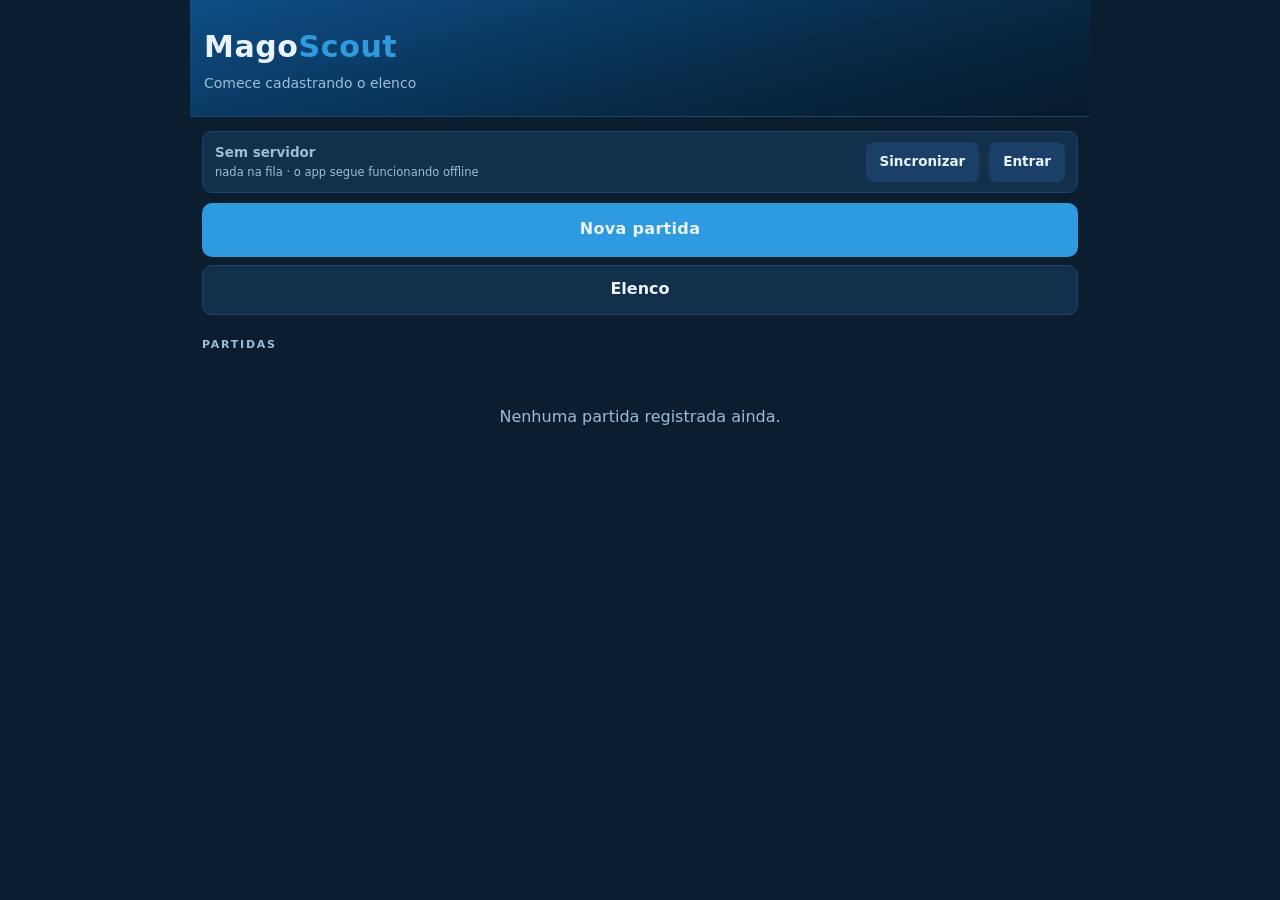
<file: app/index.html>
<!doctype html>
<html lang="pt-BR">
<head>
<meta charset="utf-8">
<meta name="viewport" content="width=device-width, initial-scale=1, viewport-fit=cover">
<meta name="theme-color" content="#061A2B">
<title>MagoScout</title>
<link rel="stylesheet" href="css/magoscout.css">
<style>
  .capa {
    background: linear-gradient(165deg, #0E4E86 0%, #072A47 62%, #061A2B 100%);
    padding: 26px 14px 22px;
    border-bottom: 1px solid var(--linha);
  }
  .capa h1 {
    margin: 0;
    font-size: 30px;
    font-weight: 800;
    letter-spacing: .02em;
  }
  .capa h1 span { color: var(--azul); }
  .capa p { margin: 6px 0 0; color: var(--ink-fraco); font-size: 14px; }
  .continuar {
    display: block;
    text-decoration: none;
    background: var(--certo);
    color: #04241A;
    border-radius: 12px;
    padding: 16px;
    margin-bottom: 10px;
  }
  .continuar strong { display: block; font-size: 17px; }
  .continuar span { font-size: 13px; opacity: .8; }
  a.bloco { text-decoration: none; color: inherit; display: block; }
  .barra-sync {
    display: flex;
    align-items: center;
    gap: 10px;
    background: var(--card);
    border: 1px solid var(--linha);
    border-radius: 10px;
    padding: 10px 12px;
    margin-bottom: 10px;
  }
  .barra-sync .corpo { flex: 1; min-width: 0; }
  .barra-sync .estado { display: block; font-size: 13.5px; font-weight: 700; }
  .barra-sync .detalhe { display: block; font-size: 11.5px; color: var(--ink-fraco); margin-top: 2px; }
  .barra-sync .ponto { color: var(--certo); }
  .barra-sync .ponto.espera { color: var(--ouro); }
  .barra-sync .ponto.longe { color: var(--ink-fraco); }
  .bt-mini {
    flex: none;
    min-height: 40px;
    padding: 0 14px;
    border-radius: 8px;
    background: var(--card-alto);
    font-weight: 700;
    font-size: 13.5px;
    text-decoration: none;
    color: inherit;
    display: grid;
    place-items: center;
  }
  .bt-mini:disabled { opacity: .5; }
  .linha-link { display: flex; gap: 6px; }
  .linha-link input {
    flex: 1;
    min-width: 0;
    min-height: 44px;
    background: var(--card);
    border: 1px solid var(--linha);
    border-radius: 8px;
    color: var(--ink-fraco);
    font: inherit;
    font-size: 12.5px;
    padding: 8px 10px;
  }
</style>
</head>
<body>

<header class="capa">
  <h1>Mago<span>Scout</span></h1>
  <p id="assinatura">Scout de futsal</p>
</header>

<main class="conteudo">
  <div id="ativa"></div>

  <div class="barra-sync">
    <div class="corpo">
      <span class="estado" id="sync-estado">Só neste aparelho</span>
      <span class="detalhe" id="sync-detalhe">verificando o servidor</span>
    </div>
    <button type="button" class="bt-mini" id="sync-agora" hidden>Sincronizar</button>
    <a class="bt-mini" href="login.html" id="sync-entrar" hidden>Entrar</a>
  </div>

  <a class="bt-principal bloco" href="partida.html" style="display:grid;place-items:center">Nova partida</a>
  <a class="bt-secundario bloco" href="elenco.html" style="display:grid;place-items:center">Elenco</a>

  <p class="secao-titulo">Partidas</p>
  <div class="lista" id="historico"></div>

  <section class="ia" id="secao-ia" hidden>
    <p class="secao-titulo">A temporada</p>
    <div class="segmentos" id="ia-modos" role="group" aria-label="O que a IA vai ler"></div>
    <div class="ia-texto" id="ia-texto"></div>
    <p class="ia-estado" id="ia-estado"></p>
    <button type="button" class="bt-secundario" id="bt-ia">Ler com IA</button>
  </section>

  <div id="area-publica" hidden>
    <p class="secao-titulo">Link dos jogadores</p>
    <div class="linha-link">
      <input type="text" id="link-publico" readonly aria-label="Link público somente leitura">
      <button type="button" class="bt-mini" id="copiar-link">Copiar</button>
    </div>
    <p class="dica" style="margin-top:8px">Somente leitura, sem senha. Quem tem o link
      vê as estatísticas e o ranking, e mais nada. A página não entra em buscador.</p>
  </div>
</main>

<script src="js/db.js"></script>
<script src="js/dados.js"></script>
<script src="js/api.js"></script>
<script src="js/sync.js"></script>
<script src="js/tipos.js"></script>
<script src="js/estatisticas.js"></script>
<script src="js/ia.js"></script>
<script src="js/inicio.js"></script>
</body>
</html>
</file>
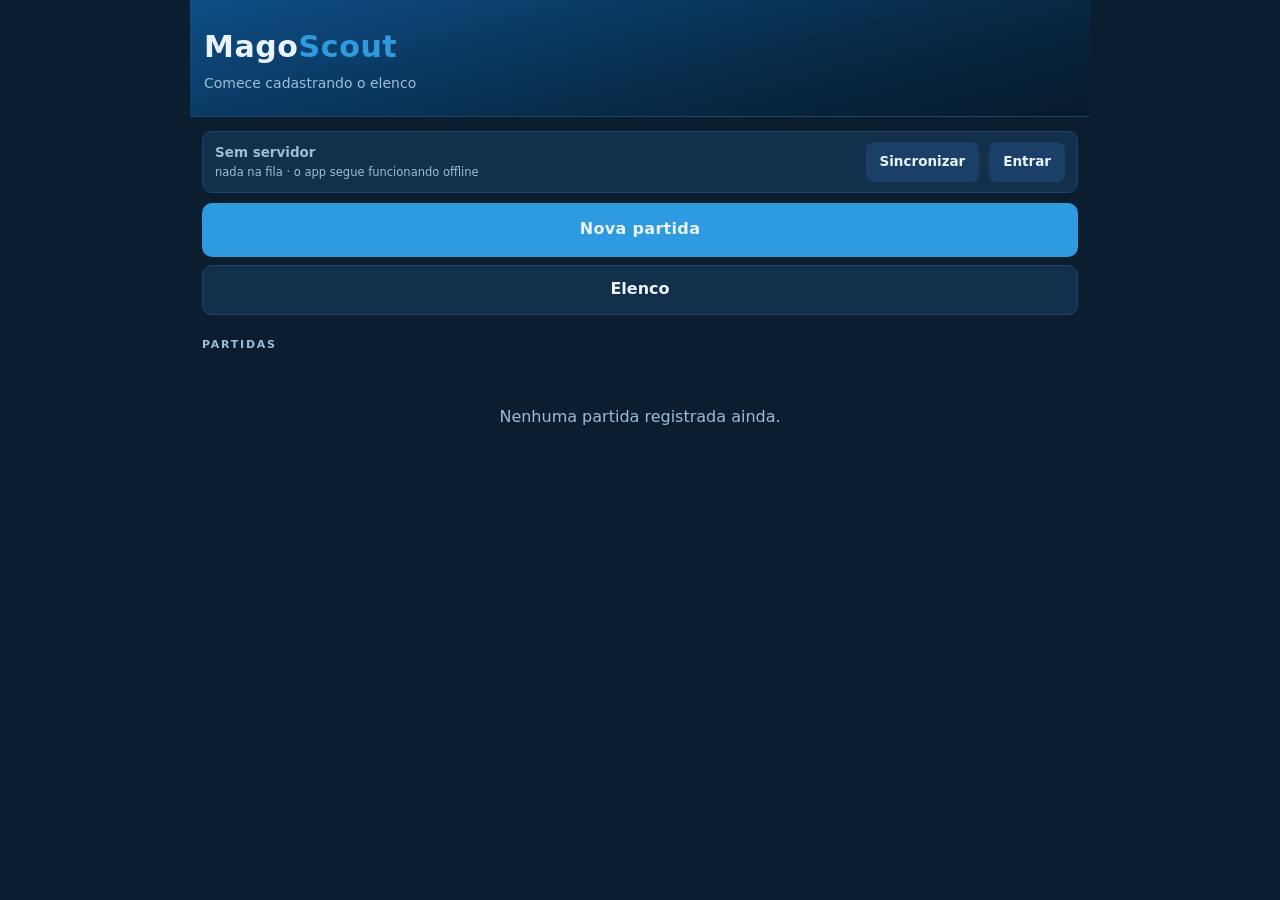
<file: app/analise.html>
<!doctype html>
<html lang="pt-BR">
<head>
<meta charset="utf-8">
<meta name="viewport" content="width=device-width, initial-scale=1, viewport-fit=cover">
<meta name="theme-color" content="#061A2B">
<title>Análise da partida · MagoScout</title>
<link rel="stylesheet" href="css/magoscout.css">
</head>
<body>

<header class="barra">
  <a class="bt-voltar" href="index.html" aria-label="Voltar" style="display:grid;place-items:center;text-decoration:none">←</a>
  <h1 id="titulo">Partida<small id="subtitulo">carregando</small></h1>
</header>

<main class="conteudo">

  <div class="cartao-placar">
    <div>
      <span class="numero" id="gols-pro">0</span>
      <small>nós</small>
    </div>
    <span class="tracinho">×</span>
    <div>
      <span class="numero" id="gols-contra">0</span>
      <small>eles</small>
    </div>
    <p class="resumo" id="resumo-jogo"></p>
  </div>

  <p class="secao-titulo">1º contra 2º tempo</p>
  <div class="comparativo" id="comparativo"></div>
  <div class="moldura-grafico" id="moldura-periodos">
    <canvas id="g-periodos" role="img"
      aria-label="Aproveitamento de finalização, passe e drible no 1º e no 2º tempo"></canvas>
  </div>

  <p class="secao-titulo">Jogadores</p>
  <div class="segmentos" id="filtro" role="group" aria-label="Recorte de período"></div>
  <div class="tiles" id="tiles"></div>

  <div class="campo">
    <label for="metrica">Comparar por</label>
    <select id="metrica"></select>
  </div>
  <div class="moldura-grafico" id="moldura-jogadores">
    <canvas id="g-jogadores" role="img" aria-label="Comparação dos jogadores com a média do time"></canvas>
  </div>

  <div class="lista" id="jogadores"></div>

  <section class="ia" id="secao-ia" hidden>
    <p class="secao-titulo">Leitura do jogo</p>
    <div class="ia-texto" id="ia-texto"></div>
    <p class="ia-estado" id="ia-estado"></p>
    <button type="button" class="bt-secundario" id="bt-ia">Analisar com IA</button>
  </section>

  <button type="button" class="bt-principal" id="bt-relatorio">Gerar imagem do jogo</button>
  <p class="dica" id="rodape-nota"></p>

</main>

<div class="painel" id="painel" hidden>
  <div class="folha">
    <header>
      <h2 id="painel-titulo">Jogador<small id="painel-sub"></small></h2>
      <button type="button" class="bt-fechar" id="fechar-painel" aria-label="Fechar">✕</button>
    </header>
    <div id="painel-corpo"></div>
  </div>
</div>

<script src="js/db.js"></script>
<script src="js/dados.js"></script>
<script src="js/tipos.js"></script>
<script src="js/estatisticas.js"></script>
<script src="js/grafico.js"></script>
<script src="js/relatorio.js"></script>
<script src="js/api.js"></script>
<script src="js/ia.js"></script>
<script src="js/analise.js"></script>
</body>
</html>
</content>
</file>
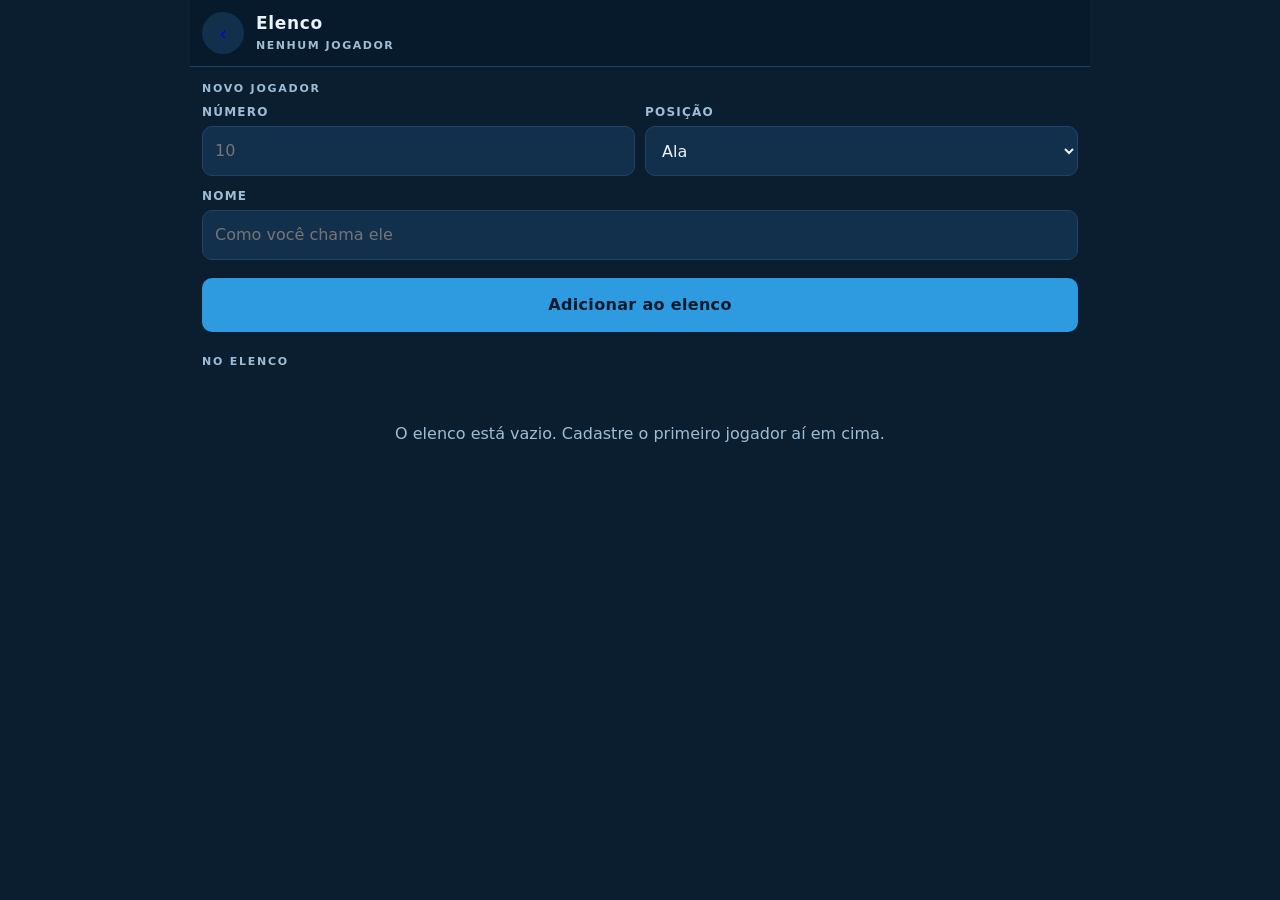
<file: app/elenco.html>
<!doctype html>
<html lang="pt-BR">
<head>
<meta charset="utf-8">
<meta name="viewport" content="width=device-width, initial-scale=1, viewport-fit=cover">
<meta name="theme-color" content="#061A2B">
<title>MagoScout: elenco</title>
<link rel="stylesheet" href="css/magoscout.css">
</head>
<body>

<header class="barra">
  <a class="bt-voltar" href="index.html" aria-label="Voltar" style="display:grid;place-items:center;text-decoration:none">‹</a>
  <h1>Elenco<small id="contagem">nenhum jogador</small></h1>
</header>

<main class="conteudo">
  <form id="form" autocomplete="off">
    <p class="secao-titulo" id="titulo-form">Novo jogador</p>

    <div class="dupla">
      <div class="campo">
        <label for="numero">Número</label>
        <input type="number" id="numero" inputmode="numeric" min="1" max="99" placeholder="10">
      </div>
      <div class="campo">
        <label for="posicao">Posição</label>
        <select id="posicao" required>
          <option value="goleiro">Goleiro</option>
          <option value="fixo">Fixo</option>
          <option value="ala" selected>Ala</option>
          <option value="pivo">Pivô</option>
        </select>
      </div>
    </div>

    <div class="campo">
      <label for="nome">Nome</label>
      <input type="text" id="nome" required maxlength="80" placeholder="Como você chama ele">
    </div>

    <button type="submit" class="bt-principal" id="salvar">Adicionar ao elenco</button>
    <button type="button" class="bt-secundario" id="cancelar" hidden>Cancelar edição</button>
  </form>

  <p class="secao-titulo">No elenco</p>
  <div class="lista" id="lista"></div>
</main>

<div class="aviso" id="aviso" role="status" aria-live="polite">
  <span id="aviso-texto"></span>
  <button type="button" id="aviso-desfazer" hidden>desfazer</button>
</div>

<script src="js/db.js"></script>
<script src="js/dados.js"></script>
<script src="js/elenco.js"></script>
</body>
</html>
</file>
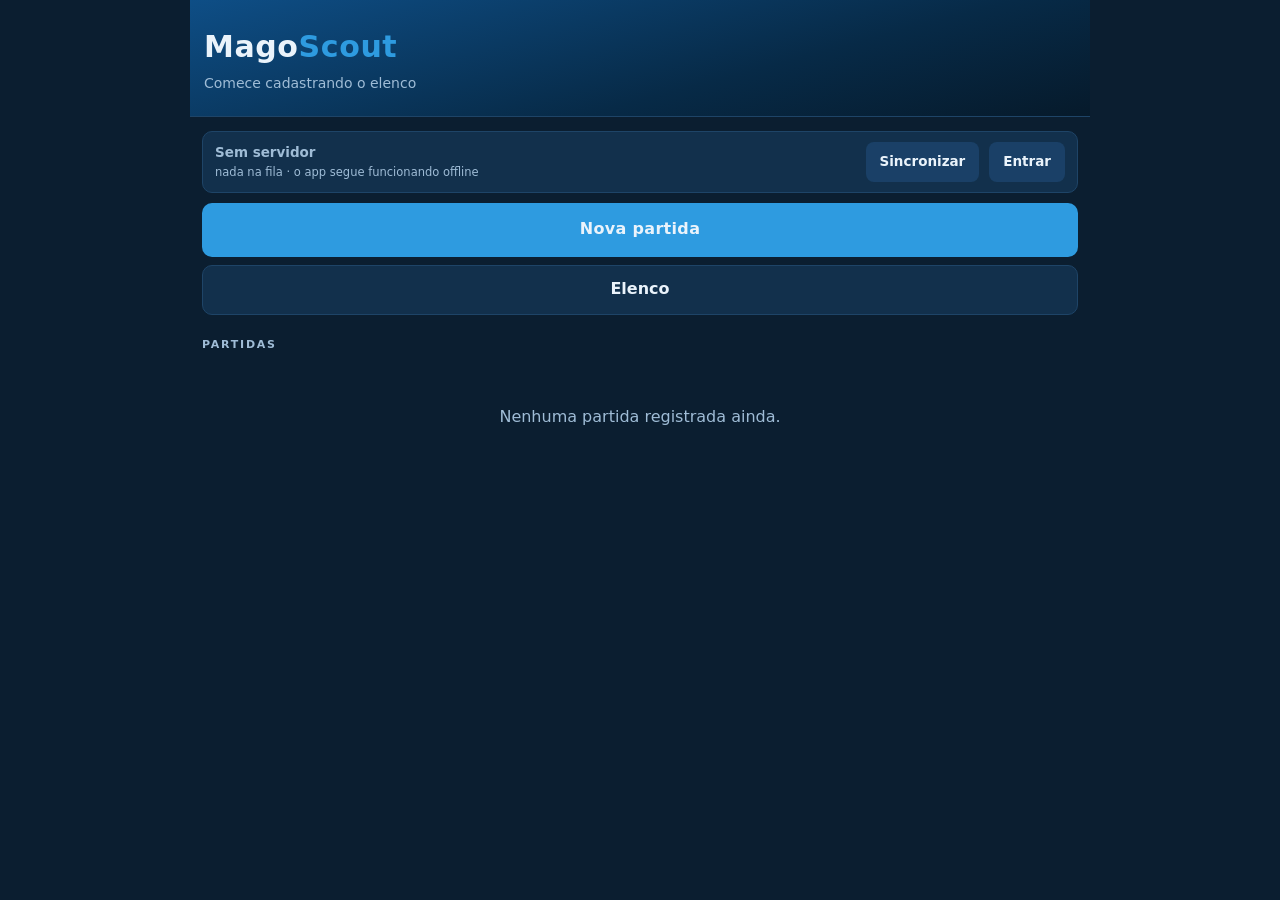
<file: app/jogador.html>
<!doctype html>
<html lang="pt-BR">
<head>
<meta charset="utf-8">
<meta name="viewport" content="width=device-width, initial-scale=1, viewport-fit=cover">
<meta name="theme-color" content="#061A2B">
<title>Evolução do jogador · MagoScout</title>
<link rel="stylesheet" href="css/magoscout.css">
</head>
<body>

<header class="barra">
  <a class="bt-voltar" href="index.html" aria-label="Voltar" style="display:grid;place-items:center;text-decoration:none">←</a>
  <h1 id="titulo">Jogador<small id="subtitulo">carregando</small></h1>
</header>

<main class="conteudo">

  <div class="campo">
    <label for="metrica">Métrica</label>
    <select id="metrica"></select>
  </div>
  <div class="segmentos" id="filtro" role="group" aria-label="Recorte de período"></div>

  <div class="moldura-grafico" id="moldura-linha">
    <canvas id="g-linha" role="img" aria-label="Evolução do jogador jogo a jogo, comparada com a média do time"></canvas>
  </div>

  <div class="tiles" id="tiles"></div>

  <p class="secao-titulo">Regularidade</p>
  <div class="comparativo" id="regularidade"></div>

  <p class="secao-titulo">Jogo a jogo</p>
  <div class="comparativo" id="jogos"></div>

  <p class="dica" id="rodape-nota"></p>

</main>

<script src="js/db.js"></script>
<script src="js/dados.js"></script>
<script src="js/tipos.js"></script>
<script src="js/estatisticas.js"></script>
<script src="js/grafico.js"></script>
<script src="js/jogador.js"></script>
</body>
</html>
</file>
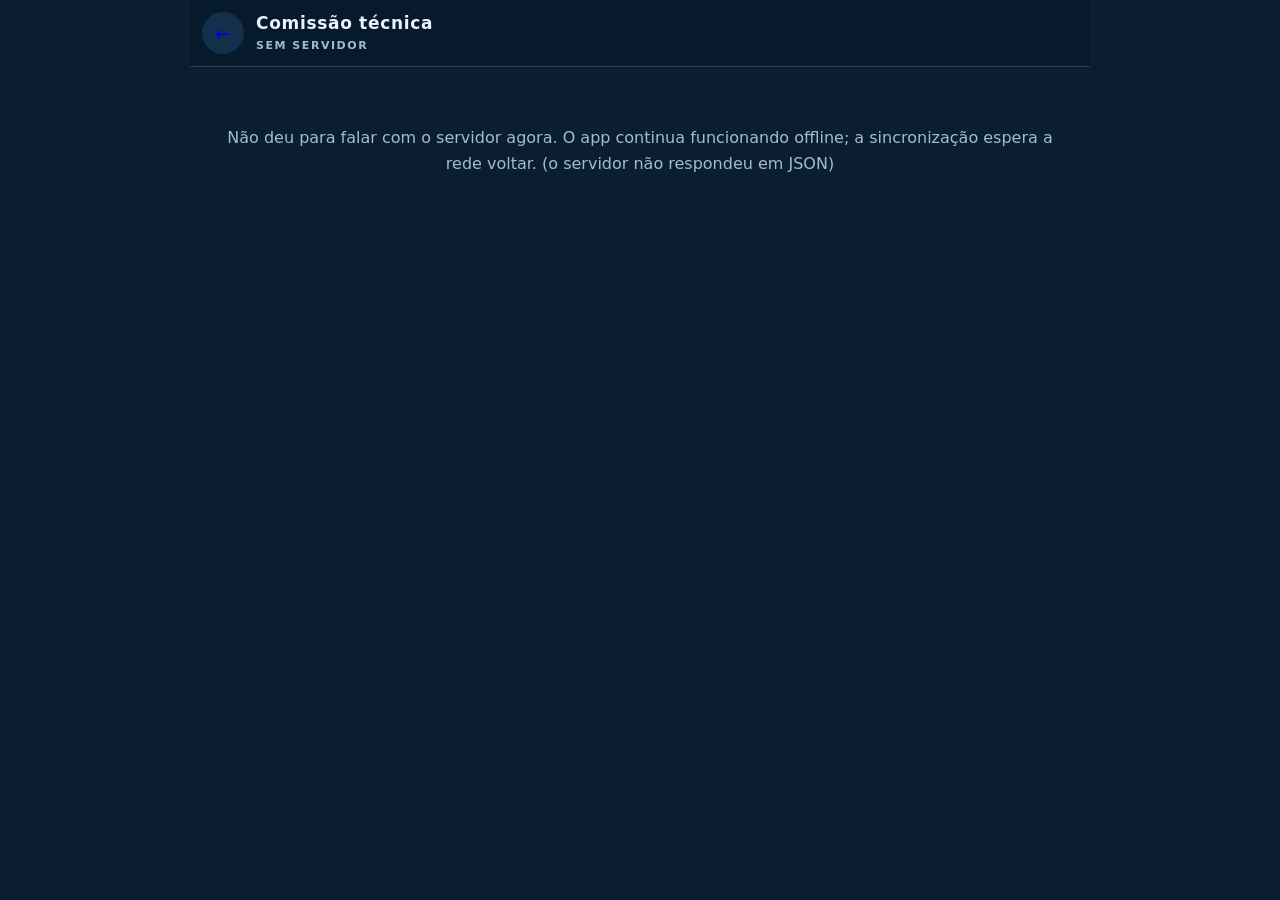
<file: app/login.html>
<!doctype html>
<html lang="pt-BR">
<head>
<meta charset="utf-8">
<meta name="viewport" content="width=device-width, initial-scale=1, viewport-fit=cover">
<meta name="theme-color" content="#061A2B">
<meta name="robots" content="noindex">
<title>Entrar · MagoScout</title>
<link rel="stylesheet" href="css/magoscout.css">
</head>
<body>

<header class="barra">
  <a class="bt-voltar" href="index.html" aria-label="Voltar" style="display:grid;place-items:center;text-decoration:none">←</a>
  <h1 id="titulo">Comissão técnica<small id="subtitulo">verificando o servidor</small></h1>
</header>

<main class="conteudo">

  <form id="form-login" hidden>
    <div class="campo">
      <label for="email">E-mail</label>
      <input type="email" id="email" autocomplete="username" required>
    </div>
    <div class="campo">
      <label for="senha">Senha</label>
      <input type="password" id="senha" autocomplete="current-password" required>
    </div>
    <button type="submit" class="bt-principal" id="bt-entrar">Entrar</button>
  </form>

  <form id="form-instalar" hidden>
    <p class="dica">Primeiro acesso: esta conta vira a da comissão técnica. Depois
      disso, esta tela some e só existe login.</p>
    <div class="campo">
      <label for="time">Nome do time</label>
      <input type="text" id="time" autocomplete="off" required>
    </div>
    <div class="campo">
      <label for="nome">Seu nome</label>
      <input type="text" id="nome" autocomplete="name" required>
    </div>
    <div class="campo">
      <label for="email-novo">E-mail</label>
      <input type="email" id="email-novo" autocomplete="username" required>
    </div>
    <div class="campo">
      <label for="senha-nova">Senha (mínimo 8 caracteres)</label>
      <input type="password" id="senha-nova" autocomplete="new-password" minlength="8" required>
    </div>
    <button type="submit" class="bt-principal" id="bt-instalar">Criar a conta</button>
  </form>

  <div id="logado" hidden>
    <p class="dica" id="quem"></p>
    <button type="button" class="bt-secundario bt-perigo" id="bt-sair">Sair desta conta</button>
  </div>

  <p class="nada" id="recado"></p>

</main>

<script src="js/db.js"></script>
<script src="js/dados.js"></script>
<script src="js/api.js"></script>
<script src="js/sync.js"></script>
<script src="js/login.js"></script>
</body>
</html>
</file>
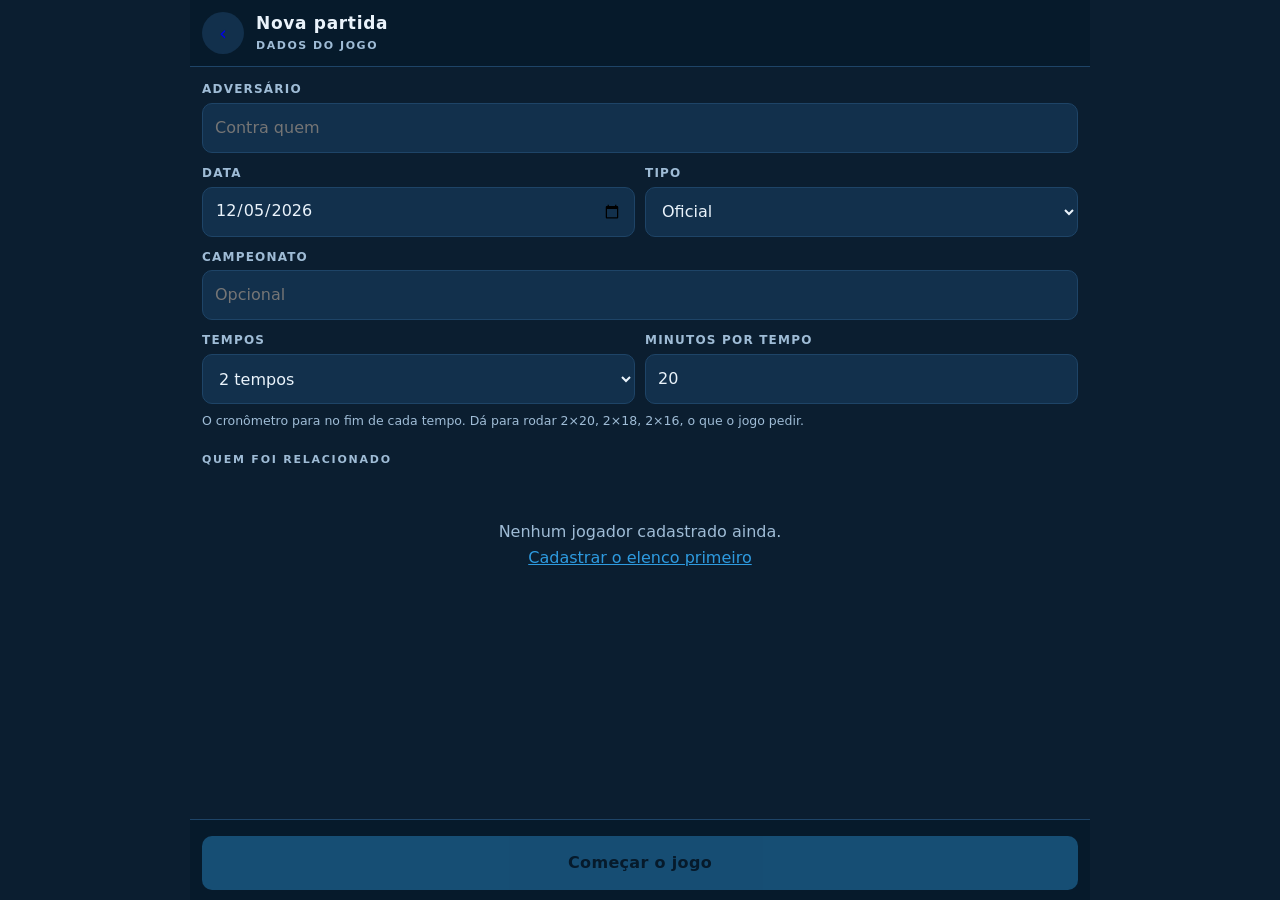
<file: app/partida.html>
<!doctype html>
<html lang="pt-BR">
<head>
<meta charset="utf-8">
<meta name="viewport" content="width=device-width, initial-scale=1, viewport-fit=cover">
<meta name="theme-color" content="#061A2B">
<title>MagoScout: nova partida</title>
<link rel="stylesheet" href="css/magoscout.css">
</head>
<body>

<header class="barra">
  <a class="bt-voltar" href="index.html" aria-label="Voltar" style="display:grid;place-items:center;text-decoration:none">‹</a>
  <h1>Nova partida<small id="passo">dados do jogo</small></h1>
</header>

<main class="conteudo">
  <form id="form" autocomplete="off">
    <div class="campo">
      <label for="adversario">Adversário</label>
      <input type="text" id="adversario" maxlength="80" placeholder="Contra quem">
    </div>

    <div class="dupla">
      <div class="campo">
        <label for="data">Data</label>
        <input type="date" id="data" required>
      </div>
      <div class="campo">
        <label for="tipo">Tipo</label>
        <select id="tipo">
          <option value="oficial" selected>Oficial</option>
          <option value="amistoso">Amistoso</option>
          <option value="treino">Treino</option>
        </select>
      </div>
    </div>

    <div class="campo">
      <label for="campeonato">Campeonato</label>
      <input type="text" id="campeonato" maxlength="80" placeholder="Opcional">
    </div>

    <div class="dupla">
      <div class="campo">
        <label for="periodos">Tempos</label>
        <select id="periodos">
          <option value="2" selected>2 tempos</option>
          <option value="1">1 tempo só</option>
        </select>
      </div>
      <div class="campo">
        <label for="minutos">Minutos por tempo</label>
        <input type="number" id="minutos" inputmode="numeric" min="1" max="60" value="20" required>
      </div>
    </div>
    <p class="dica">O cronômetro para no fim de cada tempo. Dá para rodar 2×20, 2×18, 2×16, o que o jogo pedir.</p>

    <p class="secao-titulo">Quem foi relacionado <span id="qtd-convocados"></span></p>
    <div class="lista" id="elenco"></div>
  </form>
</main>

<div class="rodape-fixo">
  <button type="button" class="bt-principal" id="comecar" disabled>Começar o jogo</button>
</div>

<script src="js/db.js"></script>
<script src="js/dados.js"></script>
<script src="js/partida.js"></script>
</body>
</html>
</file>
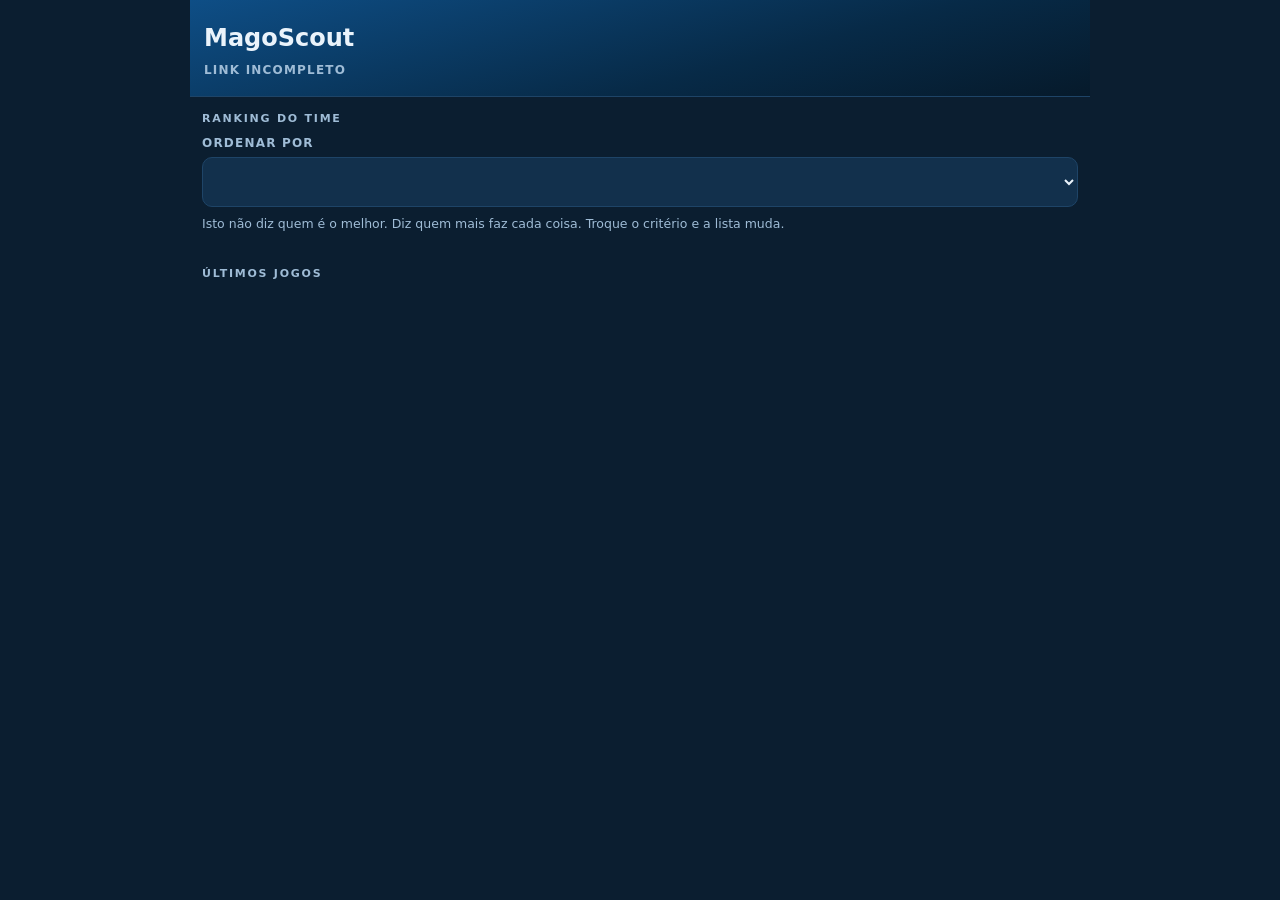
<file: app/publico.html>
<!doctype html>
<html lang="pt-BR">
<head>
<meta charset="utf-8">
<meta name="viewport" content="width=device-width, initial-scale=1, viewport-fit=cover">
<meta name="theme-color" content="#061A2B">
<!-- São nomes de menores com dados de desempenho. Esta página não entra em
     buscador; o único obstáculo de acesso é o token da URL. -->
<meta name="robots" content="noindex, nofollow">
<meta name="referrer" content="no-referrer">
<title>Estatísticas do time · MagoScout</title>
<link rel="stylesheet" href="css/magoscout.css">
</head>
<body>

<header class="capa-publica">
  <h1 id="titulo">MagoScout</h1>
  <p id="subtitulo">carregando</p>
</header>

<main class="conteudo">

  <p class="secao-titulo">Ranking do time</p>
  <div class="campo">
    <label for="criterio">Ordenar por</label>
    <select id="criterio"></select>
  </div>
  <p class="dica" id="aviso-criterio">Isto não diz quem é o melhor. Diz quem mais
    faz cada coisa. Troque o critério e a lista muda.</p>
  <div class="lista" id="ranking"></div>

  <p class="secao-titulo">Últimos jogos</p>
  <div class="lista" id="jogos"></div>

  <p class="dica" id="rodape"></p>

</main>

<div class="painel" id="painel" hidden>
  <div class="folha">
    <header>
      <h2 id="painel-titulo">Jogador<small id="painel-sub"></small></h2>
      <button type="button" class="bt-fechar" id="fechar-painel" aria-label="Fechar">✕</button>
    </header>
    <div id="painel-corpo"></div>
  </div>
</div>

<script src="js/tipos.js"></script>
<script src="js/estatisticas.js"></script>
<script src="js/api.js"></script>
<script src="js/publico.js"></script>
</body>
</html>
</file>
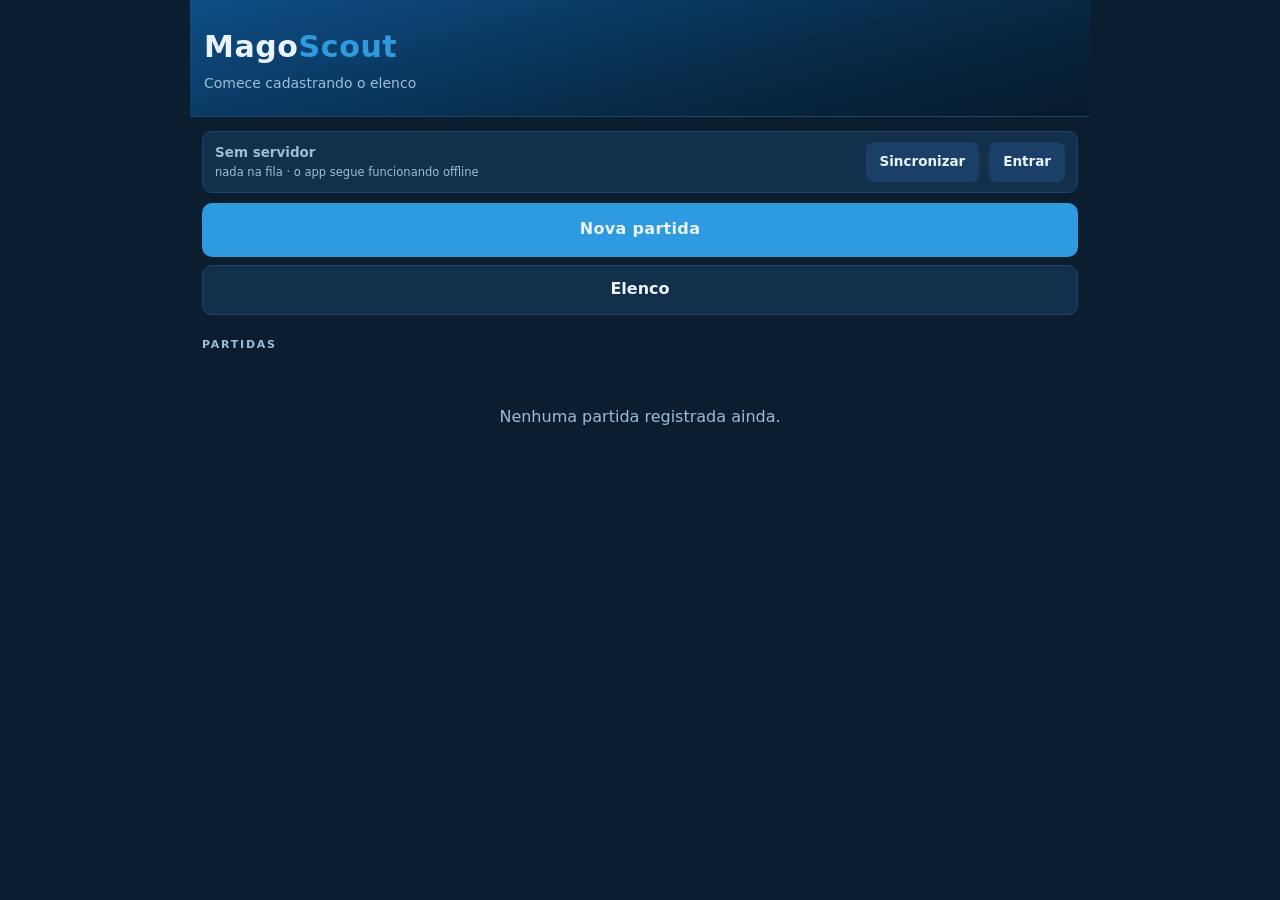
<file: app/scout.html>
<!doctype html>
<html lang="pt-BR">
<head>
<meta charset="utf-8">
<meta name="viewport" content="width=device-width, initial-scale=1, viewport-fit=cover, user-scalable=no">
<meta name="theme-color" content="#061A2B">
<title>MagoScout: scout do jogo</title>
<link rel="stylesheet" href="css/magoscout.css">
</head>
<body>

<header class="topo">
  <button type="button" class="placar" id="placar" aria-label="Dados da partida">
    <span id="gols-pro">0</span><span aria-hidden="true">-</span><span id="gols-contra">0</span>
    <small>placar</small>
  </button>

  <div class="relogio parado" id="relogio">
    <div class="tempo" id="tempo">00:00</div>
    <button type="button" class="periodo" id="periodo">1º tempo</button>
  </div>

  <button type="button" class="bt-play" id="play" aria-label="Iniciar cronômetro">▶</button>
</header>

<main class="quadra" id="quadra"></main>

<section class="banco">
  <h2>Banco</h2>
  <div class="reservas" id="reservas"></div>
</section>

<nav class="rodape" id="rodape">
  <button type="button" class="bt-time bt-desfazer" id="desfazer">↶<small>desfazer</small></button>
</nav>

<div class="painel" id="painel" hidden>
  <div class="folha" role="dialog" aria-modal="true" aria-labelledby="painel-titulo">
    <header>
      <h2 id="painel-titulo">&nbsp;<small id="painel-sub"></small></h2>
      <button type="button" class="bt-fechar" id="fechar-painel" aria-label="Fechar">✕</button>
    </header>
    <div id="painel-corpo"></div>
  </div>
</div>

<div class="aviso" id="aviso" role="status" aria-live="polite">
  <span id="aviso-texto"></span>
  <button type="button" id="aviso-desfazer" hidden>desfazer</button>
</div>

<script src="js/tipos.js"></script>
<script src="js/db.js"></script>
<script src="js/dados.js"></script>
<script src="js/scout.js"></script>
<script>Scout.iniciar();</script>
</body>
</html>
</file>
<file: app/css/magoscout.css>
/* MagoScout: tela de scout.
   Feita para ser operada de pé, com uma mão, durante o jogo: alvo de toque
   grande, contraste alto, nada que exija precisão. */

:root {
  --azul: #2E9BE0;
  --azul-fundo: #0A2942;
  --azul-escuro: #061A2B;
  --bg: #0B1E30;
  --card: #12304C;
  --card-alto: #1A4067;
  --linha: #1E4467;
  --ink: #EAF3FB;
  --ink-fraco: #9FBCD6;
  --certo: #3FB984;
  --errado: #E2685C;
  --neutro: #7D9AB4;
  --ouro: #F2C14E;
  --toque: 56px;
}

* { box-sizing: border-box; -webkit-tap-highlight-color: transparent; }

html, body {
  margin: 0;
  height: 100%;
  background: var(--bg);
  color: var(--ink);
  font: 16px/1.4 system-ui, -apple-system, "Segoe UI", Roboto, sans-serif;
  overscroll-behavior: none;
}

body {
  display: flex;
  flex-direction: column;
  max-width: 900px;
  margin: 0 auto;
}

button { font: inherit; color: inherit; border: none; background: none; cursor: pointer; }
button:focus-visible { outline: 3px solid var(--azul); outline-offset: 2px; }

/* ---------------- placar e cronômetro ---------------- */

.topo {
  background: var(--azul-escuro);
  padding: 10px 12px;
  display: grid;
  grid-template-columns: auto 1fr auto;
  align-items: center;
  gap: 12px;
  border-bottom: 1px solid var(--linha);
  position: sticky;
  top: 0;
  z-index: 5;
}

.placar {
  font-variant-numeric: tabular-nums;
  font-size: 26px;
  font-weight: 800;
  letter-spacing: .04em;
}
.placar small {
  display: block;
  font-size: 10.5px;
  font-weight: 600;
  letter-spacing: .14em;
  text-transform: uppercase;
  color: var(--ink-fraco);
}

.relogio { text-align: center; }
.relogio .tempo {
  font-variant-numeric: tabular-nums;
  font-size: 34px;
  font-weight: 800;
  line-height: 1;
  letter-spacing: .02em;
}
.relogio .periodo {
  font-size: 11px;
  letter-spacing: .14em;
  text-transform: uppercase;
  color: var(--ink-fraco);
  margin-top: 3px;
}
.relogio.parado .tempo { color: var(--ink-fraco); }

.bt-play {
  width: var(--toque);
  height: var(--toque);
  border-radius: 50%;
  background: var(--azul);
  color: var(--azul-escuro);
  font-size: 22px;
  display: grid;
  place-items: center;
}
.bt-play.rodando { background: var(--card-alto); color: var(--ink); }

/* ---------------- quadra ---------------- */

.quadra {
  flex: 1;
  overflow-y: auto;
  padding: 10px 10px 4px;
  display: flex;
  flex-direction: column;
  gap: 8px;
}

.vazio {
  margin: auto;
  text-align: center;
  color: var(--ink-fraco);
  padding: 32px 20px;
  line-height: 1.6;
}

.jogador {
  background: var(--card);
  border: 1px solid var(--linha);
  border-radius: 12px;
  display: grid;
  grid-template-columns: 1fr auto auto;
  align-items: stretch;
  gap: 6px;
  padding: 6px;
  min-height: 68px;
}
.jogador.goleiro { border-left: 4px solid var(--ouro); }

.jogador .identidade {
  display: flex;
  align-items: center;
  gap: 10px;
  padding: 4px 2px 4px 8px;
  text-align: left;
  border-radius: 8px;
  min-width: 0;
}
.jogador .identidade:active { background: var(--card-alto); }

.camisa {
  flex: none;
  width: 34px;
  height: 34px;
  border-radius: 8px;
  background: var(--card-alto);
  display: grid;
  place-items: center;
  font-weight: 800;
  font-variant-numeric: tabular-nums;
  font-size: 15px;
}
.jogador.goleiro .camisa { background: var(--ouro); color: var(--azul-escuro); }

.nome {
  font-weight: 700;
  font-size: 15.5px;
  overflow: hidden;
  text-overflow: ellipsis;
  white-space: nowrap;
}
.sub {
  display: block;
  font-weight: 500;
  font-size: 11.5px;
  letter-spacing: .08em;
  text-transform: uppercase;
  color: var(--ink-fraco);
  margin-top: 2px;
}

.atalho {
  width: 62px;
  border-radius: 8px;
  font-weight: 800;
  font-size: 17px;
  letter-spacing: .04em;
  display: grid;
  place-items: center;
  background: var(--card-alto);
}
.atalho.certo { color: var(--certo); }
.atalho.errado { color: var(--errado); }
.atalho:active { background: var(--azul); color: var(--azul-escuro); }
.atalho b {
  display: block;
  font-size: 10.5px;
  font-weight: 700;
  letter-spacing: .1em;
  color: var(--ink-fraco);
  margin-top: 2px;
}

/* ---------------- banco ---------------- */

.banco {
  border-top: 1px solid var(--linha);
  padding: 8px 10px;
  background: var(--azul-fundo);
}
.banco h2 {
  margin: 0 0 6px;
  font-size: 10.5px;
  letter-spacing: .16em;
  text-transform: uppercase;
  color: var(--ink-fraco);
  font-weight: 700;
}
.reservas { display: flex; gap: 6px; overflow-x: auto; padding-bottom: 2px; }
.reserva {
  flex: none;
  background: var(--card);
  border: 1px solid var(--linha);
  border-radius: 8px;
  padding: 8px 12px;
  font-size: 13.5px;
  font-weight: 600;
  white-space: nowrap;
}
.reserva:active { background: var(--card-alto); }
.reserva span { color: var(--ink-fraco); font-weight: 800; margin-right: 5px; }

/* ---------------- barra do time ---------------- */

.rodape {
  display: grid;
  grid-template-columns: repeat(5, 1fr);
  gap: 6px;
  padding: 8px 10px calc(8px + env(safe-area-inset-bottom));
  background: var(--azul-escuro);
  border-top: 1px solid var(--linha);
}
.bt-time {
  min-height: 52px;
  border-radius: 10px;
  background: var(--card);
  font-weight: 800;
  font-size: 15px;
  letter-spacing: .04em;
}
.bt-time small {
  display: block;
  font-size: 9.5px;
  font-weight: 600;
  letter-spacing: .08em;
  color: var(--ink-fraco);
  margin-top: 2px;
}
.bt-time:active { background: var(--azul); color: var(--azul-escuro); }
.bt-desfazer { background: var(--card-alto); }
.bt-desfazer:disabled { opacity: .35; }

/* ---------------- painel de ações ---------------- */

.painel {
  position: fixed;
  inset: 0;
  background: rgba(4, 14, 24, .72);
  display: flex;
  align-items: flex-end;
  z-index: 20;
}
.painel[hidden] { display: none; }

.folha {
  width: 100%;
  max-width: 900px;
  margin: 0 auto;
  background: var(--azul-fundo);
  border-radius: 16px 16px 0 0;
  padding: 14px 12px calc(14px + env(safe-area-inset-bottom));
  max-height: 88vh;
  overflow-y: auto;
}
.folha header {
  display: flex;
  align-items: center;
  justify-content: space-between;
  gap: 12px;
  margin-bottom: 12px;
}
.folha h2 { margin: 0; font-size: 18px; }
.folha h2 small {
  display: block;
  font-size: 11px;
  letter-spacing: .12em;
  text-transform: uppercase;
  color: var(--ink-fraco);
  font-weight: 600;
  margin-top: 3px;
}
.bt-fechar {
  flex: none;
  width: 44px; height: 44px;
  border-radius: 50%;
  background: var(--card);
  font-size: 20px;
}

.acoes {
  display: grid;
  grid-template-columns: repeat(3, 1fr);
  gap: 8px;
}
.acao {
  min-height: 74px;
  border-radius: 10px;
  background: var(--card);
  border: 1px solid var(--linha);
  display: flex;
  flex-direction: column;
  align-items: center;
  justify-content: center;
  gap: 4px;
  padding: 8px 4px;
  text-align: center;
}
.acao .sigla { font-weight: 800; font-size: 19px; letter-spacing: .04em; }
.acao .txt { font-size: 11px; line-height: 1.2; color: var(--ink-fraco); }
.acao.positiva .sigla { color: var(--certo); }
.acao.negativa .sigla { color: var(--errado); }
.acao.neutra .sigla { color: var(--neutro); }
.acao.destaque { background: var(--ouro); border-color: var(--ouro); }
.acao.destaque .sigla, .acao.destaque .txt { color: var(--azul-escuro); }
.acao:active { background: var(--azul); }
.acao:active .sigla, .acao:active .txt { color: var(--azul-escuro); }

.lista-troca { display: flex; flex-direction: column; gap: 8px; }
.opcao-troca {
  min-height: var(--toque);
  border-radius: 10px;
  background: var(--card);
  border: 1px solid var(--linha);
  display: flex;
  align-items: center;
  gap: 10px;
  padding: 10px 14px;
  text-align: left;
  font-weight: 600;
}
.opcao-troca:active { background: var(--azul); color: var(--azul-escuro); }

/* ---------------- aviso ---------------- */

.aviso {
  position: fixed;
  left: 50%;
  bottom: 88px;
  transform: translateX(-50%) translateY(12px);
  background: var(--ink);
  color: var(--azul-escuro);
  border-radius: 999px;
  padding: 10px 8px 10px 18px;
  display: flex;
  align-items: center;
  gap: 10px;
  font-weight: 700;
  font-size: 14px;
  box-shadow: 0 8px 24px rgba(0, 0, 0, .4);
  opacity: 0;
  pointer-events: none;
  transition: opacity .18s ease, transform .18s ease;
  z-index: 30;
  white-space: nowrap;
}
.aviso.aparece { opacity: 1; transform: translateX(-50%) translateY(0); pointer-events: auto; }
.aviso button {
  background: var(--azul-escuro);
  color: var(--ink);
  border-radius: 999px;
  padding: 7px 14px;
  font-weight: 700;
  font-size: 13px;
}

/* ---------------- telas de gestão (elenco, partida, início) ---------------- */

.barra {
  background: var(--azul-escuro);
  border-bottom: 1px solid var(--linha);
  padding: 12px;
  display: flex;
  align-items: center;
  gap: 12px;
  position: sticky;
  top: 0;
  z-index: 5;
}
.barra h1 {
  margin: 0;
  font-size: 17px;
  font-weight: 800;
  letter-spacing: .04em;
  flex: 1;
}
.barra h1 small {
  display: block;
  font-size: 11px;
  font-weight: 600;
  letter-spacing: .14em;
  text-transform: uppercase;
  color: var(--ink-fraco);
  margin-top: 2px;
}
.bt-voltar {
  flex: none;
  width: 42px;
  height: 42px;
  border-radius: 50%;
  background: var(--card);
  font-size: 19px;
}

.conteudo {
  flex: 1;
  overflow-y: auto;
  padding: 14px 12px calc(20px + env(safe-area-inset-bottom));
}

.secao-titulo {
  font-size: 11px;
  letter-spacing: .16em;
  text-transform: uppercase;
  color: var(--ink-fraco);
  font-weight: 700;
  margin: 22px 0 8px;
}
.secao-titulo:first-child { margin-top: 0; }

.campo { margin-bottom: 12px; }
.campo label {
  display: block;
  font-size: 12px;
  letter-spacing: .1em;
  text-transform: uppercase;
  color: var(--ink-fraco);
  font-weight: 700;
  margin-bottom: 5px;
}
.campo input,
.campo select {
  width: 100%;
  min-height: 50px;
  background: var(--card);
  border: 1px solid var(--linha);
  border-radius: 10px;
  color: var(--ink);
  font: inherit;
  padding: 10px 12px;
}
.campo input:focus-visible,
.campo select:focus-visible { outline: 2px solid var(--azul); outline-offset: 1px; }
.dupla { display: grid; grid-template-columns: 1fr 1fr; gap: 10px; }
.dica { font-size: 12.5px; color: var(--ink-fraco); margin: -4px 0 12px; }

.bt-principal {
  width: 100%;
  min-height: 54px;
  border-radius: 10px;
  background: var(--azul);
  color: var(--azul-escuro);
  font-weight: 800;
  font-size: 16px;
  letter-spacing: .02em;
  margin-top: 6px;
}
.bt-principal:disabled { opacity: .4; }
.bt-secundario {
  width: 100%;
  min-height: 50px;
  border-radius: 10px;
  background: var(--card);
  border: 1px solid var(--linha);
  font-weight: 700;
  margin-top: 8px;
}
.bt-perigo { color: var(--errado); }

/* Leitura do jogo escrita pela IA. Texto corrido no meio de uma tela que é
   toda número, então respira mais que o resto: entrelinha alta e largura de
   leitura, senão vira parede. */
.ia-texto:empty { display: none; }
.ia-texto {
  background: var(--card);
  border: 1px solid var(--linha);
  border-left: 3px solid var(--azul);
  border-radius: 10px;
  padding: 14px 16px;
  line-height: 1.6;
}
.ia-texto h3 {
  font-size: 11px;
  letter-spacing: .16em;
  text-transform: uppercase;
  color: var(--ink-fraco);
  font-weight: 700;
  margin: 16px 0 6px;
}
.ia-texto h3:first-child { margin-top: 0; }
.ia-texto p { margin: 0 0 10px; }
.ia-texto ul { margin: 0 0 10px; padding-left: 18px; }
.ia-texto li { margin-bottom: 5px; }
.ia-texto > :last-child { margin-bottom: 0; }
.ia-estado {
  font-size: 12.5px;
  color: var(--ink-fraco);
  margin: 8px 0 0;
}
.ia-estado.falhou { color: var(--errado); }

.lista { display: flex; flex-direction: column; gap: 8px; }

.item-lista {
  background: var(--card);
  border: 1px solid var(--linha);
  border-radius: 10px;
  padding: 12px 14px;
  display: flex;
  align-items: center;
  gap: 12px;
  text-align: left;
  width: 100%;
  min-height: 62px;
}
.item-lista:active { background: var(--card-alto); }
.item-lista .corpo { flex: 1; min-width: 0; }
.item-lista .titulo { font-weight: 700; font-size: 15.5px; }
.item-lista .apoio {
  display: block;
  font-size: 12.5px;
  color: var(--ink-fraco);
  margin-top: 3px;
}
.item-lista.goleiro { border-left: 4px solid var(--ouro); }

.marca-sel {
  flex: none;
  width: 24px;
  height: 24px;
  border-radius: 6px;
  border: 2px solid var(--neutro);
  display: grid;
  place-items: center;
  font-size: 14px;
  font-weight: 800;
  color: transparent;
}
.item-lista.marcado { border-color: var(--azul); background: var(--card-alto); }
.item-lista.marcado .marca-sel { background: var(--azul); border-color: var(--azul); color: var(--azul-escuro); }

.acoes-item { display: flex; gap: 6px; flex: none; }
.bt-icone {
  width: 42px;
  height: 42px;
  border-radius: 8px;
  background: var(--card-alto);
  font-size: 16px;
}

.nada {
  text-align: center;
  color: var(--ink-fraco);
  padding: 28px 16px;
  line-height: 1.6;
}

.selo-status {
  flex: none;
  font-size: 10.5px;
  font-weight: 800;
  letter-spacing: .1em;
  text-transform: uppercase;
  padding: 5px 9px;
  border-radius: 999px;
  background: var(--card-alto);
  color: var(--ink-fraco);
}
.selo-status.andamento { background: var(--certo); color: var(--azul-escuro); }

.rodape-fixo {
  padding: 10px 12px calc(10px + env(safe-area-inset-bottom));
  background: var(--azul-escuro);
  border-top: 1px solid var(--linha);
}

/* ---------------- análise da partida ---------------- */

a.item-lista { text-decoration: none; color: inherit; }

.cartao-placar {
  background: var(--azul-fundo);
  border: 1px solid var(--linha);
  border-radius: 12px;
  padding: 14px;
  display: flex;
  align-items: center;
  justify-content: center;
  gap: 18px;
  flex-wrap: wrap;
}
.cartao-placar > div { text-align: center; }
.cartao-placar .numero {
  font-size: 40px;
  font-weight: 800;
  line-height: 1;
  font-variant-numeric: tabular-nums;
}
.cartao-placar small {
  display: block;
  font-size: 10.5px;
  letter-spacing: .16em;
  text-transform: uppercase;
  color: var(--ink-fraco);
  font-weight: 700;
  margin-top: 5px;
}
.cartao-placar .tracinho { font-size: 22px; color: var(--ink-fraco); }
.cartao-placar .resumo {
  flex-basis: 100%;
  margin: 4px 0 0;
  text-align: center;
  font-size: 12.5px;
  color: var(--ink-fraco);
}

/* Tabela de leitura: rótulo à esquerda, um número por período à direita. */
.comparativo {
  background: var(--card);
  border: 1px solid var(--linha);
  border-radius: 12px;
  overflow: hidden;
}
.linha-comp {
  display: flex;
  align-items: center;
  gap: 8px;
  padding: 11px 14px;
  border-top: 1px solid var(--linha);
  font-size: 14.5px;
}
.linha-comp:first-child { border-top: none; }
.linha-comp .r { flex: 1; min-width: 0; }
.linha-comp .v {
  flex: none;
  width: 58px;
  text-align: right;
  font-variant-numeric: tabular-nums;
  font-weight: 700;
}
.linha-comp.cabecalho {
  background: var(--azul-fundo);
  font-size: 10.5px;
  letter-spacing: .14em;
  text-transform: uppercase;
  color: var(--ink-fraco);
}
.linha-comp.cabecalho .v { font-weight: 700; }
.linha-comp.destaque { background: var(--card-alto); }
.linha-comp.destaque .r { color: var(--ink-fraco); font-size: 13px; }

.delta {
  flex: none;
  width: 58px;
  text-align: right;
  font-weight: 800;
  font-variant-numeric: tabular-nums;
  font-size: 13.5px;
}
.delta.subiu { color: var(--certo); }
.delta.caiu { color: var(--errado); }
.delta.igual { color: var(--ink-fraco); }

.segmentos {
  display: flex;
  gap: 4px;
  background: var(--card);
  border: 1px solid var(--linha);
  border-radius: 10px;
  padding: 4px;
  margin-bottom: 10px;
}
.segmento {
  flex: 1;
  min-height: 42px;
  border-radius: 8px;
  font-weight: 700;
  font-size: 13.5px;
  color: var(--ink-fraco);
}
.segmento.ativo { background: var(--azul); color: var(--azul-escuro); }

.tiles {
  display: grid;
  grid-template-columns: repeat(2, 1fr);
  gap: 8px;
  margin-bottom: 12px;
}
.tile {
  background: var(--card);
  border: 1px solid var(--linha);
  border-radius: 10px;
  padding: 10px 12px;
}
.tile .valor {
  display: block;
  font-size: 22px;
  font-weight: 800;
  font-variant-numeric: tabular-nums;
}
.tile .rotulo {
  display: block;
  font-size: 10.5px;
  letter-spacing: .1em;
  text-transform: uppercase;
  color: var(--ink-fraco);
  font-weight: 700;
  margin-top: 3px;
}

/* O canvas mede a moldura para saber a largura; ela nunca pode encolher com o
   conteúdo, senão o gráfico nasce do tamanho errado. */
.moldura-grafico {
  background: var(--card);
  border: 1px solid var(--linha);
  border-radius: 12px;
  padding: 12px;
  margin-top: 10px;
  width: 100%;
}
.moldura-grafico[hidden] { display: none; }
.moldura-grafico canvas { display: block; width: 100%; }

a.linha-comp { text-decoration: none; color: inherit; }
a.linha-comp:active { background: var(--card-alto); }
.linha-comp .v.larga { width: 128px; }
.bloco-centrado { display: grid; place-items: center; text-decoration: none; }

.item-lista .taxas {
  display: block;
  font-size: 12px;
  font-weight: 600;
  color: var(--azul);
  margin-top: 4px;
  font-variant-numeric: tabular-nums;
}
.item-lista .seta { flex: none; color: var(--ink-fraco); font-size: 22px; }
.item-lista.apagado { opacity: .5; }

/* ---------------- página pública dos jogadores ---------------- */

.capa-publica {
  background: linear-gradient(165deg, #0E4E86 0%, #072A47 62%, #061A2B 100%);
  padding: 22px 14px 18px;
  border-bottom: 1px solid var(--linha);
}
.capa-publica h1 { margin: 0; font-size: 24px; font-weight: 800; }
.capa-publica p {
  margin: 6px 0 0;
  color: var(--ink-fraco);
  font-size: 12px;
  letter-spacing: .1em;
  text-transform: uppercase;
  font-weight: 700;
}

.valor-rank {
  flex: none;
  font-size: 19px;
  font-weight: 800;
  font-variant-numeric: tabular-nums;
  color: var(--azul);
}

@media (min-width: 620px) {
  .tiles { grid-template-columns: repeat(4, 1fr); }
}

@media (prefers-reduced-motion: reduce) {
  .aviso { transition: none; }
}

@media (min-width: 620px) {
  .acoes { grid-template-columns: repeat(4, 1fr); }
  .atalho { width: 84px; }
}
</file>
